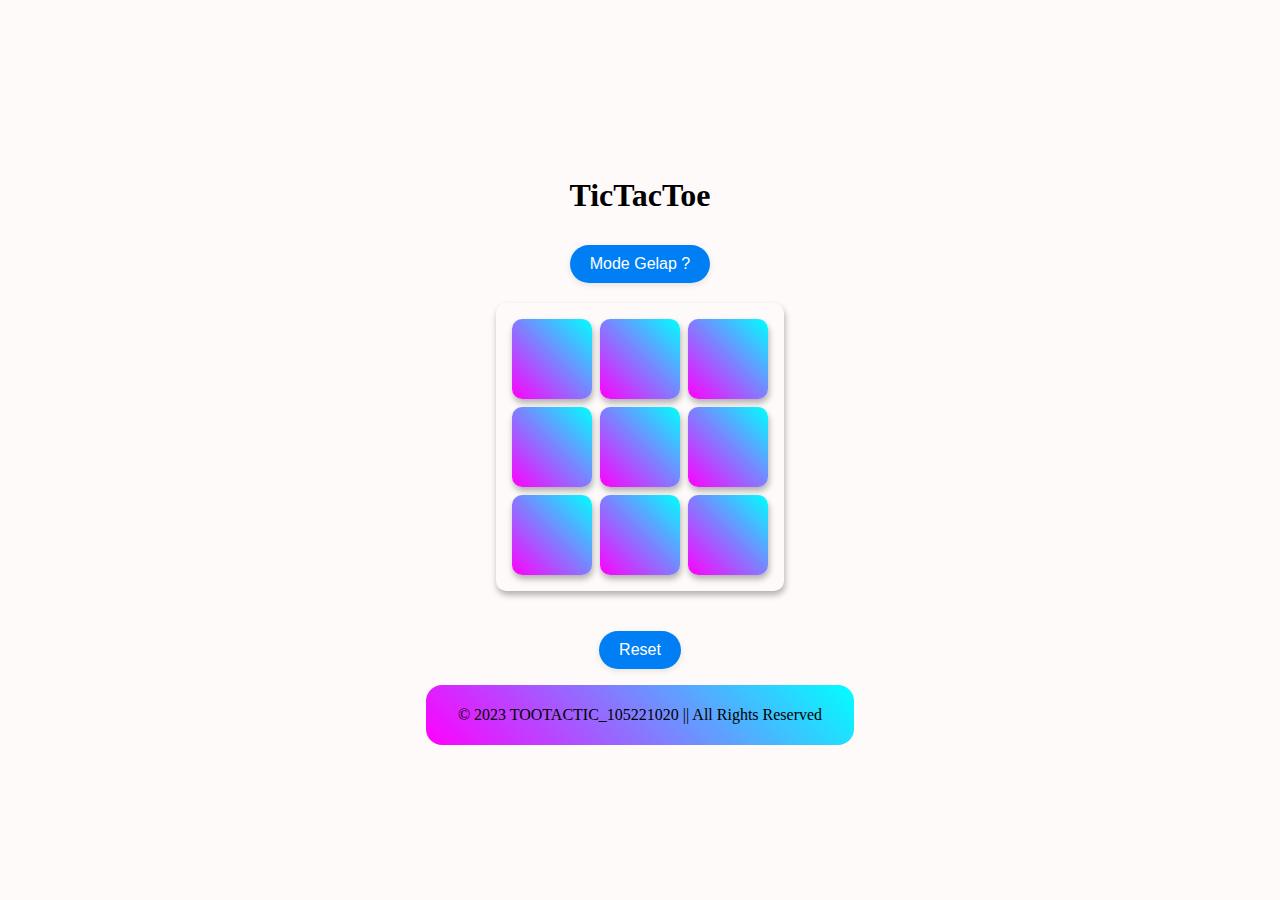
<file: Posttest7/index.html>
<!DOCTYPE html>
<html lang="en">

<head>
    <meta charset="UTF-8">
    <meta name="viewport" content="width=device-width, initial-scale=1.0">
    <title>Tic-Tac-Toe</title>
    <link rel="stylesheet" href="style.css">
</head>

<body>
    <audio id="soundBack" class="hidden" controls autoplay  >
        <source src="spongebobTootactic.mp3" type="audio/mp3">
    </audio>
    
    <div class="title-game">
        <h1>TicTacToe</h1>
        <button id="toggleDarkMode">Mode Gelap ?</button>
    </div>
    <div class="board" id="board">
        <div class="cell" data-index="0"></div>
        <div class="cell" data-index="1"></div>
        <div class="cell" data-index="2"></div>
        <div class="cell" data-index="3"></div>
        <div class="cell" data-index="4"></div>
        <div class="cell" data-index="5"></div>
        <div class="cell" data-index="6"></div>
        <div class="cell" data-index="7"></div>
        <div class="cell" data-index="8"></div>
        <!-- 9 divs for the game board -->
    </div>
    <center>
        <div class="status" id="status">
            <!-- Display game status here -->
        </div>
        <button id="reset">Reset</button>
        <footer>
            <p>&copy; 2023 TOOTACTIC_105221020 || All Rights Reserved </p>
        </footer>

    </center>
   
   

    <script src="script.js"></script>
</body>

</html>
</file>
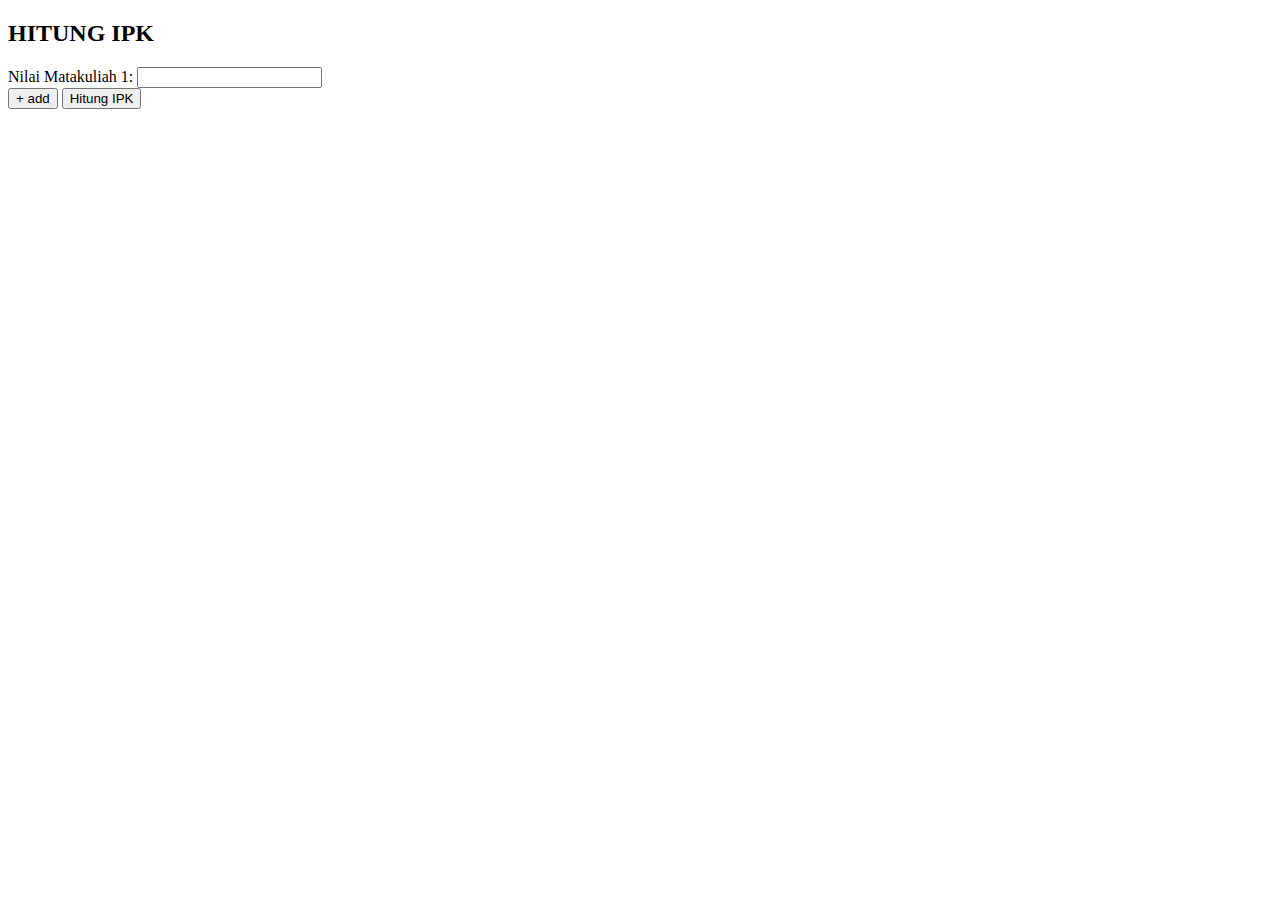
<file: posttest8/index.html>
<!DOCTYPE html>
<html lang="en">

<head>
    <meta charset="UTF-8">
    <meta name="viewport" content="width=device-width, initial-scale=1.0">
    <title>Posttest 8</title>
</head>

<body>
    <h2>HITUNG IPK</h2>
    <form action="hitungIPK.php" method="post">
        <label for="nilaikuliah">Nilai Matakuliah 1:</label>
        <input type="text" name="nilai[]"  id="score" required>

        <div id="kolom"></div>

        <button type="button" id="add">+ add</button>
        <input type="submit" value="Hitung IPK">
    </form>
    <script>

        var inter = 2;
        const score = document.getElementById('score')
        document.getElementById('add').addEventListener('click', function () {
            

            var newLabel = document.createElement('label');
            newLabel.setAttribute('for', 'nilai' + inter);
            newLabel.textContent = 'Nilai Matakuliah ' + inter + ':';

            var newInput = document.createElement('input');
            newInput.type = 'text'  
            newInput.name = 'nilai[]' + (inter++)
            newInput.placeholder = 'Nilai Matakuliah ' + (inter - 1)

            document.getElementById('kolom').appendChild(newLabel);
            document.getElementById('kolom').appendChild(newInput);
            document.getElementById('kolom').appendChild(document.createElement('br'));

            
        });

    </script>

</body>
</html>
</file>
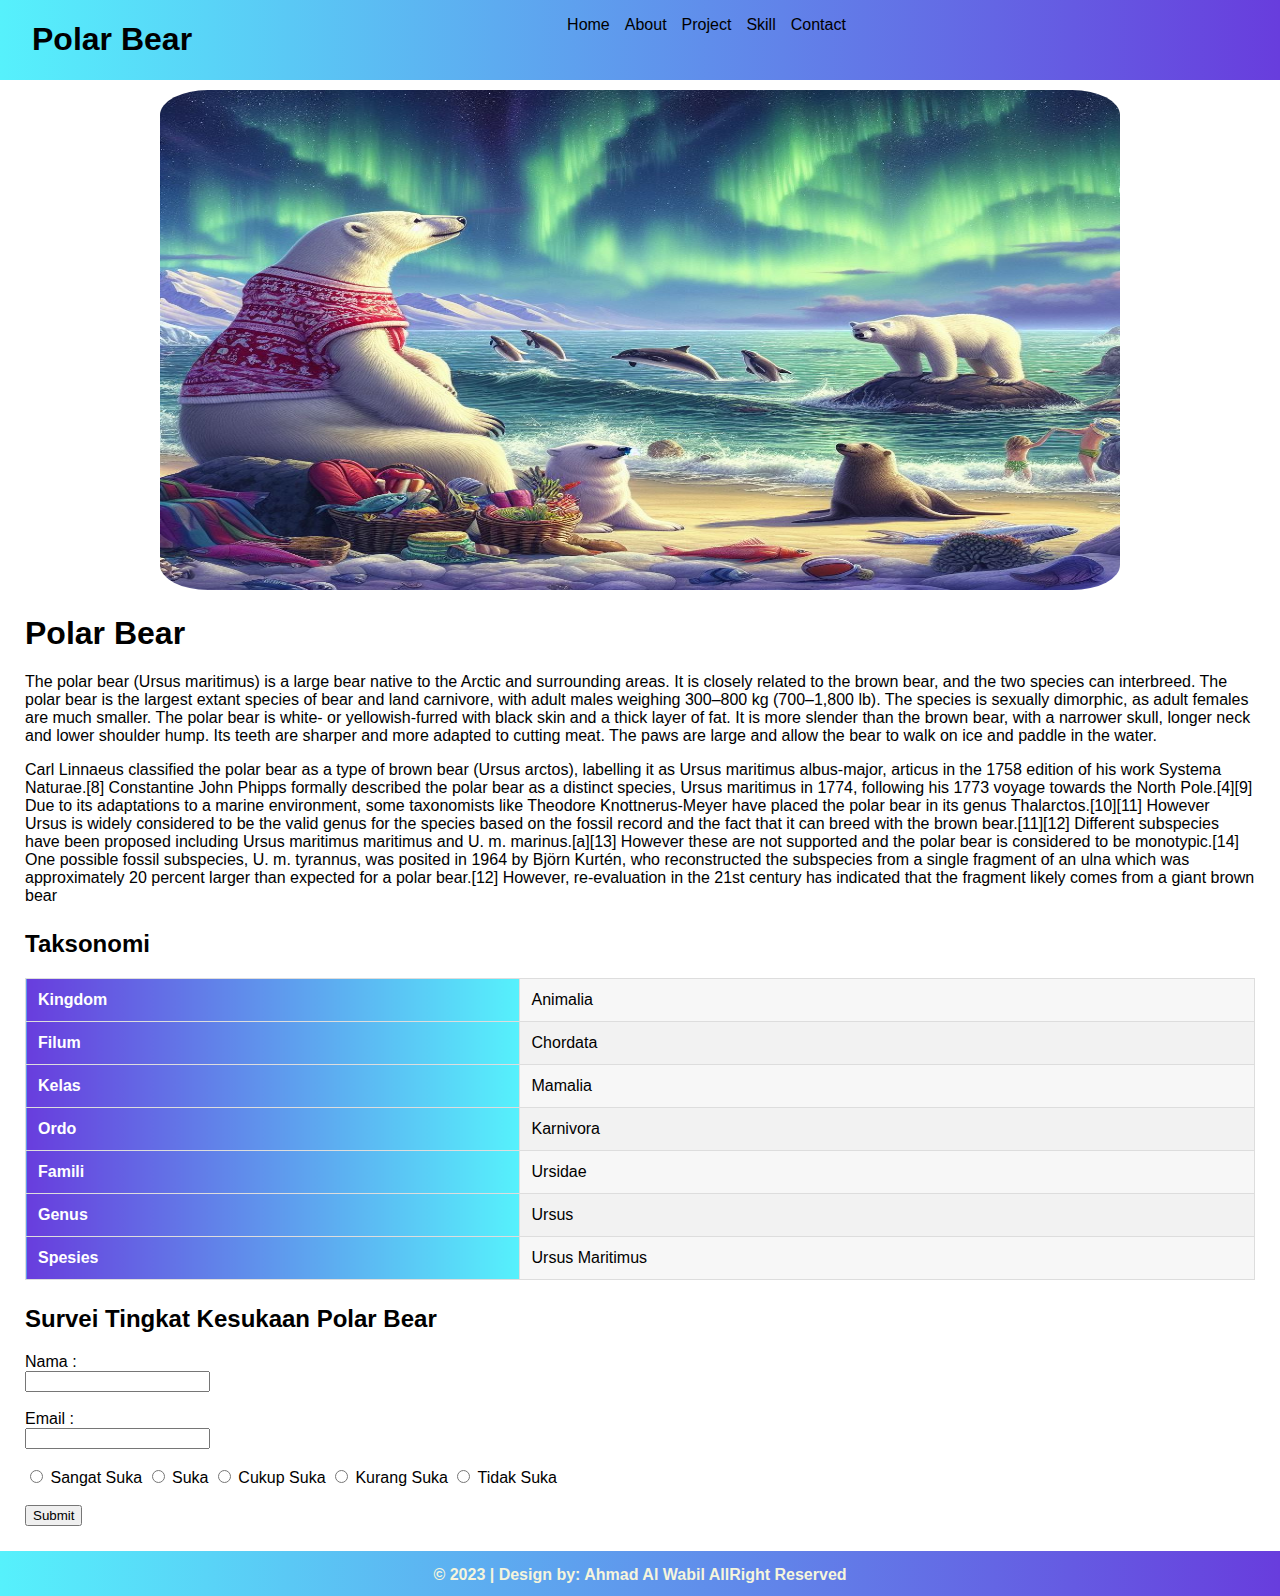
<file: praktikum4.html>
<!DOCTYPE html>
<html lang="en">

<head>
    <meta charset="UTF-8">
    <meta name="viewport" content="width=device-width, initial-scale=1.0">
    <title>Praktikum 3</title>
    <link rel="stylesheet" href="/assets/style/style.css">
</head>

<body>
    <section>
        <nav>
            <h1>Polar <span>Bear</span></h1>
            <ul>
                <li><a href="#">Home</a></li>
                <li><a href="#">About</a></li>
                <li><a href="#">Project</a></li>
                <li><a href="#">Skill</a></li>
                <li><a href="#">Contact</a></li>
            </ul>
        </nav>
    </section>
    <div class="picture">
        <img src="/assets/img/_53e0a234-c3df-4b75-88c7-f74671e2ef2b.jpeg"
            alt="">
    </div>
    <article>
        <h1>Polar Bear</h1>
        <p>The polar bear (Ursus maritimus) is a large bear native to the Arctic and surrounding areas. It is closely
            related to the brown bear, and the two species can interbreed. The polar bear is the largest extant species
            of bear and land carnivore, with adult males weighing 300–800 kg (700–1,800 lb). The species is sexually
            dimorphic, as adult females are much smaller. The polar bear is white- or yellowish-furred with black skin
            and a thick layer of fat. It is more slender than the brown bear, with a narrower skull, longer neck and
            lower shoulder hump. Its teeth are sharper and more adapted to cutting meat. The paws are large and allow
            the bear to walk on ice and paddle in the water.</p>
        <p>Carl Linnaeus classified the polar bear as a type of brown bear (Ursus arctos), labelling it as Ursus
            maritimus albus-major, articus in the 1758 edition of his work Systema Naturae.[8] Constantine John Phipps
            formally described the polar bear as a distinct species, Ursus maritimus in 1774, following his 1773 voyage
            towards the North Pole.[4][9] Due to its adaptations to a marine environment, some taxonomists like Theodore
            Knottnerus-Meyer have placed the polar bear in its genus Thalarctos.[10][11] However Ursus is widely
            considered to be the valid genus for the species based on the fossil record and the fact that it can breed
            with the brown bear.[11][12]

            Different subspecies have been proposed including Ursus maritimus maritimus and U. m. marinus.[a][13]
            However these are not supported and the polar bear is considered to be monotypic.[14] One possible fossil
            subspecies, U. m. tyrannus, was posited in 1964 by Björn Kurtén, who reconstructed the subspecies from a
            single fragment of an ulna which was approximately 20 percent larger than expected for a polar bear.[12]
            However, re-evaluation in the 21st century has indicated that the fragment likely comes from a giant brown
            bear</p>

    </article>
  
    <div class="taksonomi">
        <h2>Taksonomi </h2>
        <table border="1">
            <tr>
                <th><b>Kingdom</b></th>
                <td>Animalia</td>
            </tr>
            <tr>
                <th><b>Filum</b></th>
                <td>Chordata</td>
            </tr>
            <tr>
                <th><b>Kelas</b></th>
                <td>Mamalia</td>
               
            </tr>
            <tr>
                <th><b>Ordo</b></th>
                <td>Karnivora</td>
            </tr>
            <tr>
                <th><b>Famili</b></th>
                <td>Ursidae</td>
            </tr>
            <tr>
                <th><b>Genus</b></th>
                <td>Ursus</td>
            </tr>
            <tr>
                <th><b>Spesies</b></th>
                <td>Ursus Maritimus</td>
            </tr>
        </table>


    </div>
    <div class="survei">
        <h2>Survei Tingkat Kesukaan Polar Bear</h2>
        <form action="">
            <label for="nama">Nama : </label><br>
            <input type="text" id="nama"><br>
            <br>
            <label for="email">Email : </label><br>
            <input type="text" id="email"><br>
            <br>
            <input type="radio" id="html" name="polar_bear" value="Sangat Suka">
            <label for="html">Sangat Suka</label>

            <input type="radio" id="css" name="polar_bear" value="Suka">
            <label for="css">Suka</label>

            <input type="radio" id="javascript" name="polar_bear" value="Cukup Suka">
            <label for="javascript">Cukup Suka</label>

            <input type="radio" id="css" name="polar_bear" value="Kurang Suka">
            <label for="css">Kurang Suka</label>

            <input type="radio" id="javascript" name="polar_bear" value="Tidak Suka">
            <label for="javascript">Tidak Suka</label>
            <br>
            <br>
            <button value="submit">Submit</button>

        </form>
    </div>
    <section>
       <footer>
        <p><b>&copy; 2023 | Design by: Ahmad Al Wabil  AllRight Reserved </b></p>
       </footer>
    </section>
</body>

</html>
</file>
<file: Posttest7/style.css>
body {
    font-family: cursive;
    background-color: snow;
    display: flex;
    flex-direction: column;
    align-items: center;
    justify-content: center;
    height: 100vh;
    margin: 0;
}

.title-game {
    text-align: center;
    margin-bottom: 20px;
}

.board {
    display: grid;
    grid-template-columns: repeat(3, 80px);
    gap: 0.5em;
    margin-bottom: 20px;
    /* border: 1px solid black; */
    padding: 1em;
    border-radius: 10px;
    box-shadow: 1px 4px 6px rgba(0, 0, 0, 0.3);
}


.cell {
    display: flex;
    align-items: center;
    justify-content: center;
    width: 80px;
    height: 80px;
    background: linear-gradient(45deg, #ff00ff, #00ffff);
  
    /* border: 1px solid #000000; */
    box-shadow: 1px 4px 6px rgba(0, 0, 0, 0.3);
    font-size: 24px;
    border-radius: 10px;
    cursor: pointer;
}

.cell:hover {
    background-color: #f0f0f0;
}

.status {
    font-size: 18px;
    font-weight: bold;
    margin-bottom: 10px;
}


#toggleDarkMode, #reset {
    margin-top: 10px;
    padding: 10px 20px;
    font-size: 16px;
    cursor: pointer;
    border: none;
    box-shadow: 0 2px 6px rgba(0, 0, 0, 0.1);
    background-color: #007ff5;
    color: white;
    border-radius: 2em;
}

.dark-mode {
    background-color: #222222;
    color: #ffffff;
}

.dark-mode .cell {
    background-color: #333333;
    color: #ffffff;
    /* border: 1px solid rgb(182, 182, 182); */
    /* box-shadow: 1px 4px 6px rgba(155, 155, 155, 0.3); */
    background: linear-gradient(45deg, #ff8800, #ff00f2);
    /* box-shadow: 0 0 20px rgba(173, 216, 230, 0.8), 0 0 40px rgba(173, 216, 230, 0.6), 0 0 60px rgba(173, 216, 230, 0.4), 0 0 80px rgba(173, 216, 230, 0.2); */
}

.dark-mode .cell:hover {
    background-color: #555555;
    box-shadow: 0 0 20px rgba(255, 255, 255, 0.2), 0 0 40px rgba(255, 255, 255, 0.4), 0 0 60px rgba(255, 255, 255, 0.6), 0 0 80px rgba(255, 0, 242, 0.8);
  
    /* box-shadow: 0 0 20px rgba(173, 216, 230, 0.2), 0 0 40px rgba(173, 216, 230, 0.4), 0 0 60px rgba(173, 216, 230, 0.6), 0 0 80px rgba(173, 216, 230, 0.8); */
}

.dark-mode .status {
    color: #ffffff;
}

.dark-mode .board
{
    box-shadow: 0 2px 6px rgba(255, 255, 255, 0.1);
}
.dark-mode footer{
    margin-top:1em;
    padding: 0.3em 2em 0.3em 2em;
    z-index: -1;
    position: relative;
    background-color: #007ff5;
    bottom: 0;
    right: 0;
    left: 0;
    border-radius: 1rem;
    background: linear-gradient(45deg, #ff8800, #ff00f2);
  
}

.hidden{
    display: none;
}

footer{
    margin-top:1em;
    padding: 0.3em 2em 0.3em 2em;
    z-index: -1;
    position: relative;
    background-color: #007ff5;
    bottom: 0;
    right: 0;
    left: 0;
    border-radius: 1rem;
    background: linear-gradient(45deg, #ff00ff, #00ffff);
  
}
</file>
<file: assets/style/style.css>
body{
    margin: 0;
    padding: 0;
    font-family: Arial, sans-serif;

}
nav{
    display: flex;
    background: linear-gradient(to right, #56f1fc, #683ddd);
}
nav h1{
    margin-left: 2.5%;
}
ul{
    display: flex;
    list-style: none;
    text-align: center;
    justify-content: center;
    margin-left: 25%;
}
a{
    display: flex;
    text-decoration: none;
    color: black;
    margin-left: 15px;
}
.picture {
    display: flex;
    justify-content: center;
    align-items: center;
  }
.picture img{
    width: 960px;
    height: 500px;
    margin-top: 10px;
    border-radius: 5%;
}

table {
    font-family: Arial, sans-serif;
    border-collapse: collapse;
    width: 100%;
    background-color: #f7f7f7;
}
th, td {
    border: 1px solid #dddddd;
    text-align: left;
    padding: 12px;
}
th {
    background: linear-gradient(to left , #56f1fc, #683ddd);
    color: white;
}
tr:nth-child(even) {
    background-color: #f2f2f2;
}
tr:hover {
    background-color: #ddd;
}
footer{
    background: linear-gradient(to right , #56f1fc, #683ddd);
    height: 45px;
}
footer p{
    padding-top: 15px;
    justify-content: center;
    text-align: center;
    color: beige;
}
article{
    margin:25px ;
}
.taksonomi{
    margin: 25px;
}
.survei{
    margin: 25px;
}

.survei {
    
}
</file>
